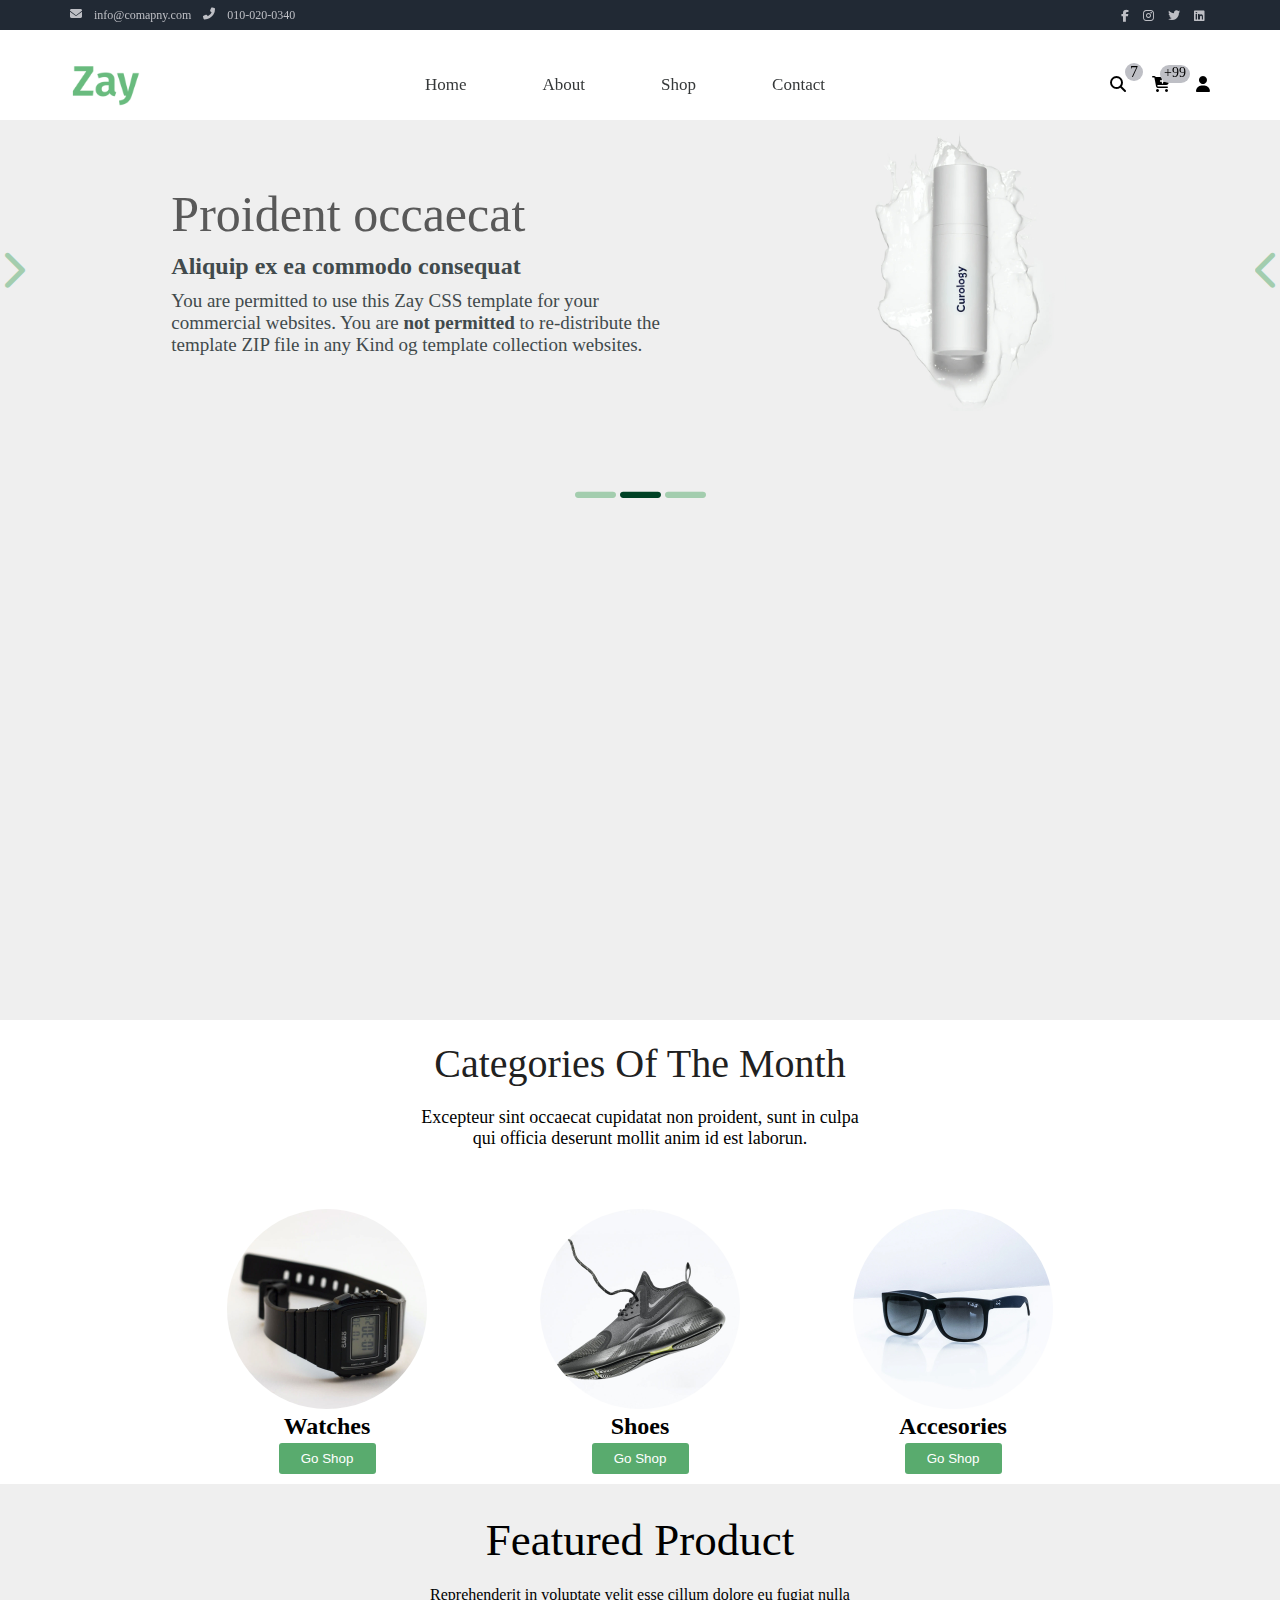
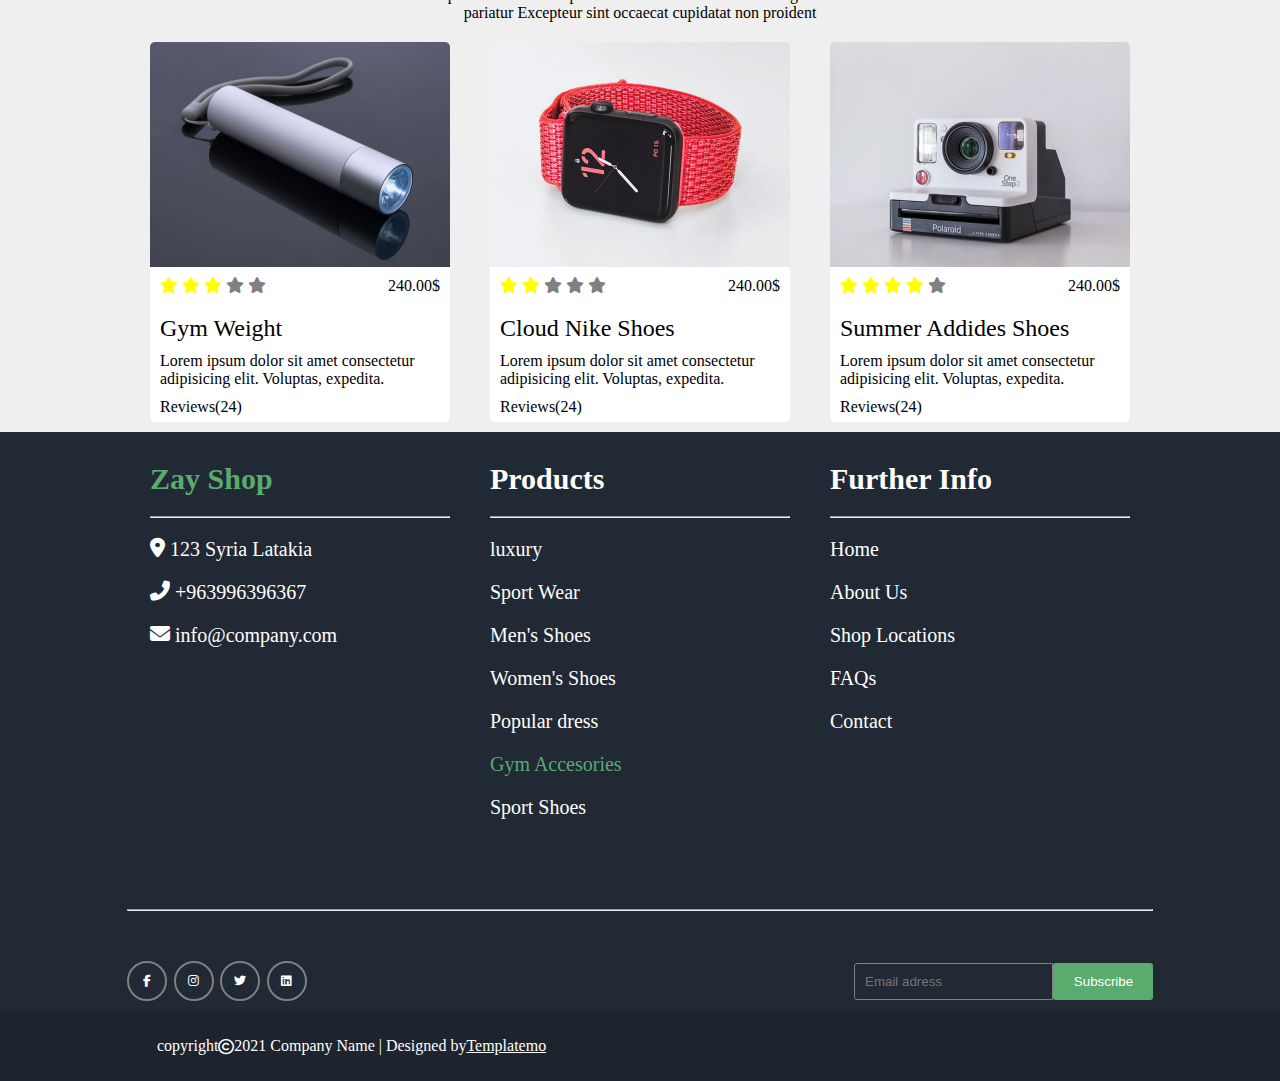
<file: index.html>
<!DOCTYPE html>
<html lang="en">
  <head>
    <meta charset="UTF-8" />
    <meta name="viewport" content="width=device-width, initial-scale=1.0" />
    <link
      rel="stylesheet"
      href="https://cdnjs.cloudflare.com/ajax/libs/font-awesome/6.5.1/css/all.min.css"
    />
    <link rel="stylesheet" href="./assets/css/style.css" />
    <title>Zay</title>
  </head>
  <body>
    <!-- start header -->
  
    <header class="header">
      <div class="es-container">
        <section class="tab">
          <div class="container">
            <div class="info">
              <i class="fa-solid fa-envelope"></i>
              <p>info@comapny.com</p>
              <i class="fa-solid fa-phone fa-flip-horizontal"></i>
              <p>010-020-0340</p>
            </div>
            <div class="social-media">
                <a href="https://www.facebook.com/" target="_blank"><i class="fa-brands fa-facebook-f"></i></a>
                <a href="https://www.instagram.com/" target="_blank"><i class="fa-brands fa-instagram"></i></a>
                <a href="https://twitter.com/" target="_blank"><i class="fa-brands fa-twitter"></i></a>
                <a href="https://www.linkedin.com/" target="_blank"><i class="fa-brands fa-linkedin"></i></a>
            </div>
          </div>
        </section>
        <div class="navbar">
          <nav class="container">
            <img src="./assets/img/apple-icon.png" width="70" alt="logo" />
            <ul class="list">
              <li><a href="./index.html">Home</a></li>
              <li><a href="./about.html">About</a></li>
              <li><a href="">Shop</a></li>
              <li><a href="./contact.html">Contact</a></li>
            </ul>
            <div class="icon">
              <div class="one"><i class="fa-solid fa-magnifying-glass"></i></div>
              <div class="two"><i class="fa-solid fa-cart-plus"></i></div>
              <div class="three"><i class="fa-solid fa-user"></i></div>
            </div>
            <i class="fa-solid fa-bars last"></i>
          </nav>
        </div>
      </div>
      <div class="hero">
        <div class="hero-info">
          <i class="fa-solid fa-chevron-right"></i>
          <div class="hero-content">
            <h1>Proident occaecat</h1>
            <h3>Aliquip ex ea commodo consequat</h3>
            <p>
              You are permitted to use this Zay CSS template for your commercial
              websites. You are <strong>not permitted</strong> to re-distribute
              the template ZIP file in any Kind og template collection websites.
            </p>
          </div>
          <img src="./assets/img/banner_img_02.jpg" width="300" />
          <i class="fa-solid fa-chevron-right fa-flip-horizontal"></i>
        </div>
        <div class="hero-icons">
          <i class="fa-solid fa-minus" style="color: #a3cdae"></i>
          <i class="fa-solid fa-minus" style="color: #004225"></i>
          <i class="fa-solid fa-minus" style="color: #a3cdae"></i>
        </div>
      </div>
      <!-- mobile -->
      <div class="hero-mobile">
        <div class="hero-info">
          <i class="fa-solid fa-chevron-right fa-flip-horizontal"></i>
          <img src="./assets/img/banner_img_03.jpg" width="300" />
          <i class="fa-solid fa-chevron-right"></i>
        </div>
        <div class="hero-content">
          <h1>Repr in Voluptate</h1>
          <h3>ULLamco laboris nisi ut</h3>
          <p>
            We bring you 100% free CSS templates for Your websites. If you wish
            to support TemplateMo, please make a small contribution via PayPal
            or tell Your friends about our website. Thank you
          </p>
        </div>
        <div class="hero-icons">
          <i class="fa-solid fa-minus" style="color: #a3cdae"></i>
          <i class="fa-solid fa-minus" style="color: #a3cdae"></i>
          <i class="fa-solid fa-minus" style="color: #004225"></i>
        </div>
      </div>
    </header>
    <!-- End header -->
    <section class="category">
      <h2>Categories Of The Month</h2>
      <p>
        Excepteur sint occaecat cupidatat non proident, sunt in culpa qui
        officia deserunt mollit anim id est laborun.
      </p>
      <div class="categories">
        <div class="categories-item">
          <img src="./assets/img/category_img_01.jpg" alt="category-img" />
          <h4>Watches</h4>
          <button>Go Shop</button>
        </div>
        <div class="categories-item">
          <img src="./assets/img/category_img_02.jpg" alt="category-img" />
          <h4>Shoes</h4>
          <button>Go Shop</button>
        </div>
        <div class="categories-item">
          <img src="./assets/img/category_img_03.jpg" alt="category-img" />
          <h4>Accesories</h4>
          <button>Go Shop</button>
        </div>
      </div>
    </section>
    <section class="products">
      <div class="information">
        <h2>Featured Product</h2>
        <p>
          Reprehenderit in voluptate velit esse cillum dolore eu fugiat nulla
          pariatur Excepteur sint occaecat cupidatat non proident
        </p>
      </div>
      <div class="features">
        <div class="feat">
          <img
            src="./assets/img/feature_prod_01.jpg"
            alt="feature-priduct image"
          />
          <div class="evaluation">
            <div class="stars">
              <i class="fa-solid fa-star"></i>
              <i class="fa-solid fa-star"></i>
              <i class="fa-solid fa-star"></i>
              <i class="fa-solid fa-star" style="color: gray;"></i>
              <i class="fa-solid fa-star" style="color: gray;"></i>
            </div>
            <div class="price">
              <span>240.00$</span>
            </div>
          </div>
          <div class="feat-info">
            <h2>Gym Weight</h2>
            <p>
              Lorem ipsum dolor sit amet consectetur adipisicing elit. Voluptas,
              expedita.
            </p>
            <p>Reviews(24)</p>
          </div>
        </div>
        <div class="feat">
          <img src="./assets/img/feature_prod_02.jpg" alt="" />
          <div class="evaluation">
            <div class="stars">
              <i class="fa-solid fa-star" style="color: yellow"></i>
              <i class="fa-solid fa-star" style="color: yellow"></i>
              <i class="fa-solid fa-star" style="color: gray"></i>
              <i class="fa-solid fa-star" style="color: gray"></i>
              <i class="fa-solid fa-star" style="color: gray"></i>
            </div>
            <div class="price">
              <span>240.00$</span>
            </div>
          </div>
          <div class="feat-info">
            <h2>Cloud Nike Shoes</h2>
            <p>
              Lorem ipsum dolor sit amet consectetur adipisicing elit. Voluptas,
              expedita.
            </p>
            <p>Reviews(24)</p>
          </div>
        </div>
        <div class="feat">
          <img src="./assets/img/feature_prod_03.jpg" alt="" />
          <div class="evaluation">
            <div class="stars">
              <i class="fa-solid fa-star" style="color: yellow"></i>
              <i class="fa-solid fa-star" style="color: yellow"></i>
              <i class="fa-solid fa-star" style="color: yellow"></i>
              <i class="fa-solid fa-star" style="color: yellow"></i>
              <i class="fa-solid fa-star" style="color: gray"></i>
            </div>
            <div class="price">
              <span>240.00$</span>
            </div>
          </div>
          <div class="feat-info">
            <h2>Summer Addides Shoes</h2>
            <p>
              Lorem ipsum dolor sit amet consectetur adipisicing elit. Voluptas,
              expedita.
            </p>
            <p>Reviews(24)</p>
          </div>
        </div>
      </div>
    </section>
    <footer class="footer">
      <div class="container">
        <div class="es-first-side">
          <div class="es-one box">
            <h3 class="one">Zay Shop</h3>
            <hr />
            <div class="footer-icon">
              <i class="fa-solid fa-location-dot"></i>
              <p>123 Syria Latakia</p>
            </div>
            <div class="footer-icon">
              <i class="fa-solid fa-phone fa-flip-horizontal"></i>
              <p>+963996396367</p>
            </div>
            <div class="footer-icon">
              <i class="fa-solid fa-envelope"></i>
              <p>info@company.com</p>
            </div>
          </div>
          <div class="es-two box">
            <h3 class="two">Products</h3>
            <hr />
            <p>luxury</p>
            <p>Sport Wear</p>
            <p>Men's Shoes</p>
            <p>Women's Shoes</p>
            <p>Popular dress</p>
            <p><span>Gym Accesories</span></p>
            <p>Sport Shoes</p>
          </div>
          <div class="es-three box">
            <h3 class="three">Further Info</h3>
            <hr />
            <p>Home</p>
            <p>About Us</p>
            <p>Shop Locations</p>
            <p>FAQs</p>
            <p>Contact</p>
          </div>
        </div>
        <div class="es-second-side">
          <hr />
          <div class="media">
            <div class="social-media">
              <a href="https://www.facebook.com/" target="_blank"><i class="fa-brands fa-facebook-f"></i></a>
              <a href="https://www.instagram.com/" target="_blank"><i class="fa-brands fa-instagram"></i></a>
              <a href="https://twitter.com/" target="_blank"><i class="fa-brands fa-twitter"></i></a>
              <a href="https://www.linkedin.com/" target="_blank"><i class="fa-brands fa-linkedin"></i></a>
            </div>
            <div class="subscribe">
              <input type="email" placeholder="Email adress" />
              <button class="btn">Subscribe</button>
            </div>
          </div>
        </div>
      </div>
      <p class="copy-right">
        copyright <i class="fa-regular fa-copyright"></i>2021 Company Name |
        Designed by <a href="https://templatemo.com/">Templatemo</a>
      </p>
    </footer>
  </body>
</html>
</file>
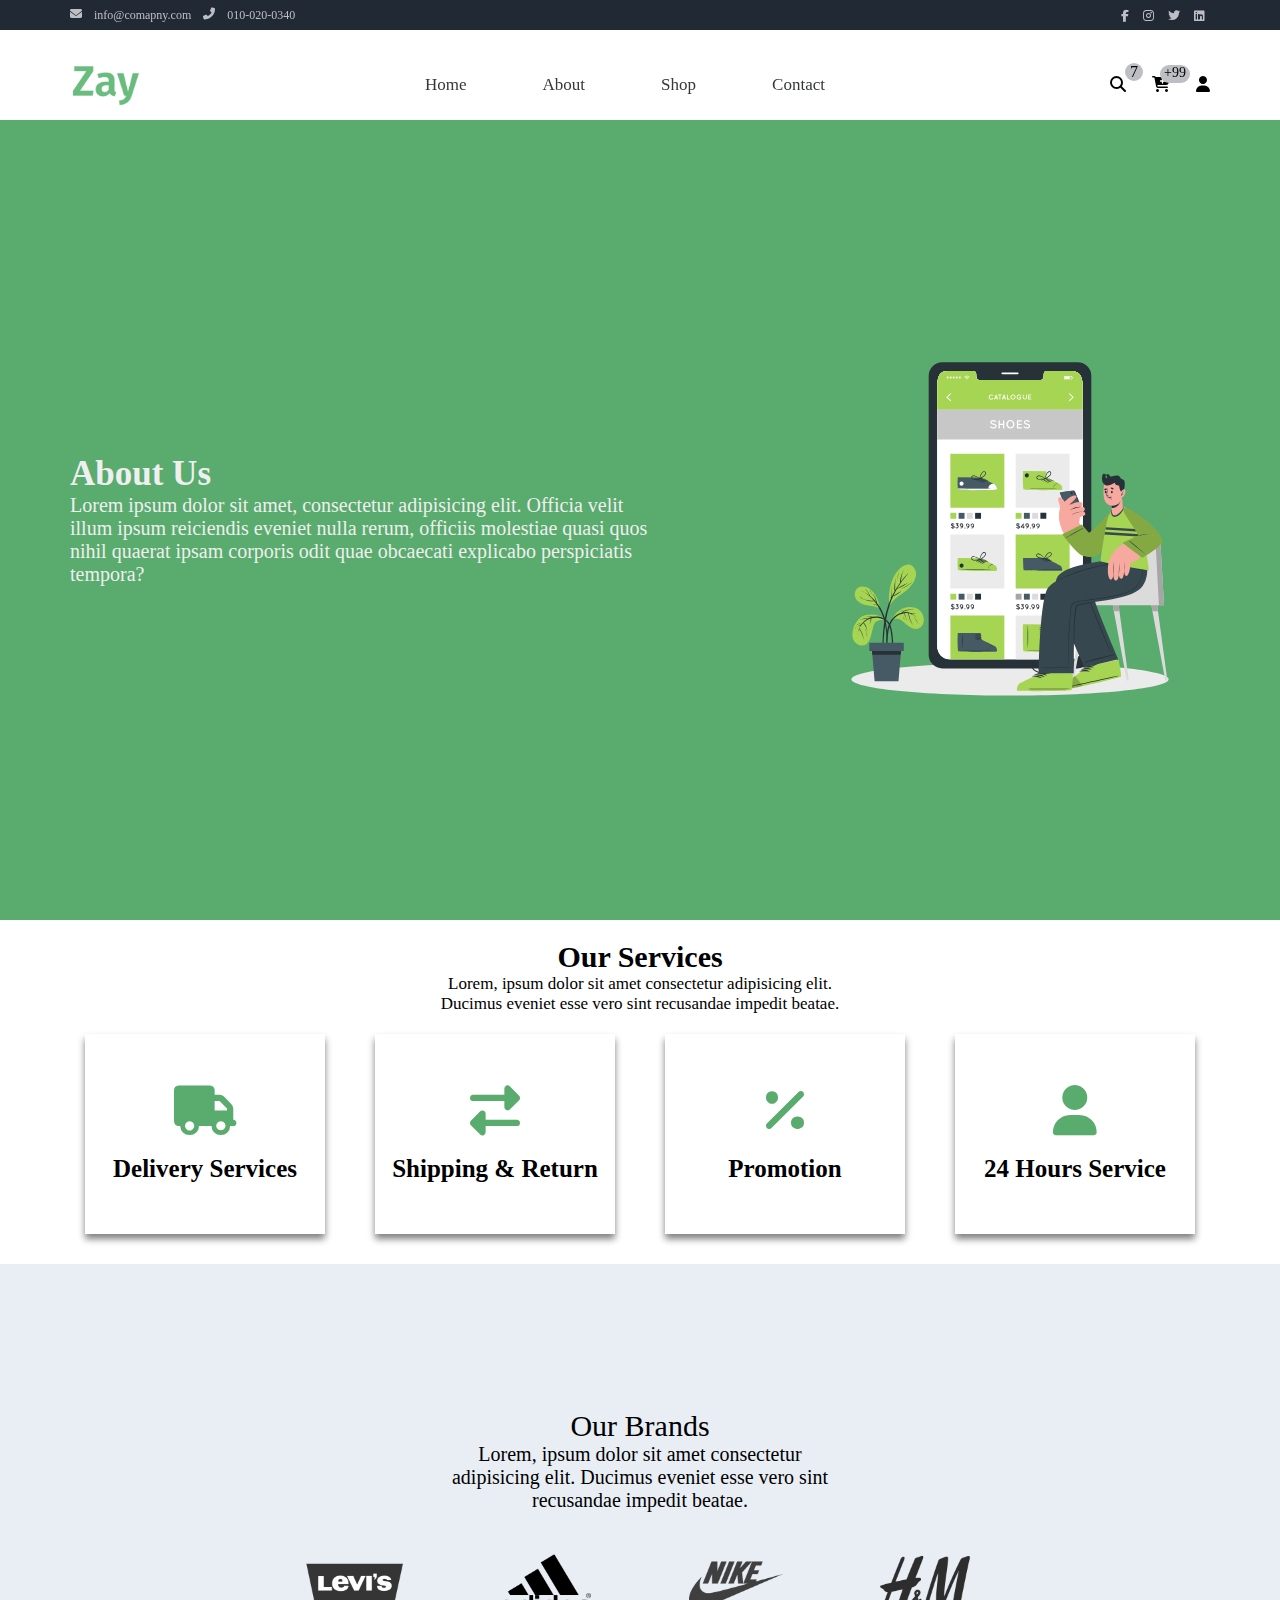
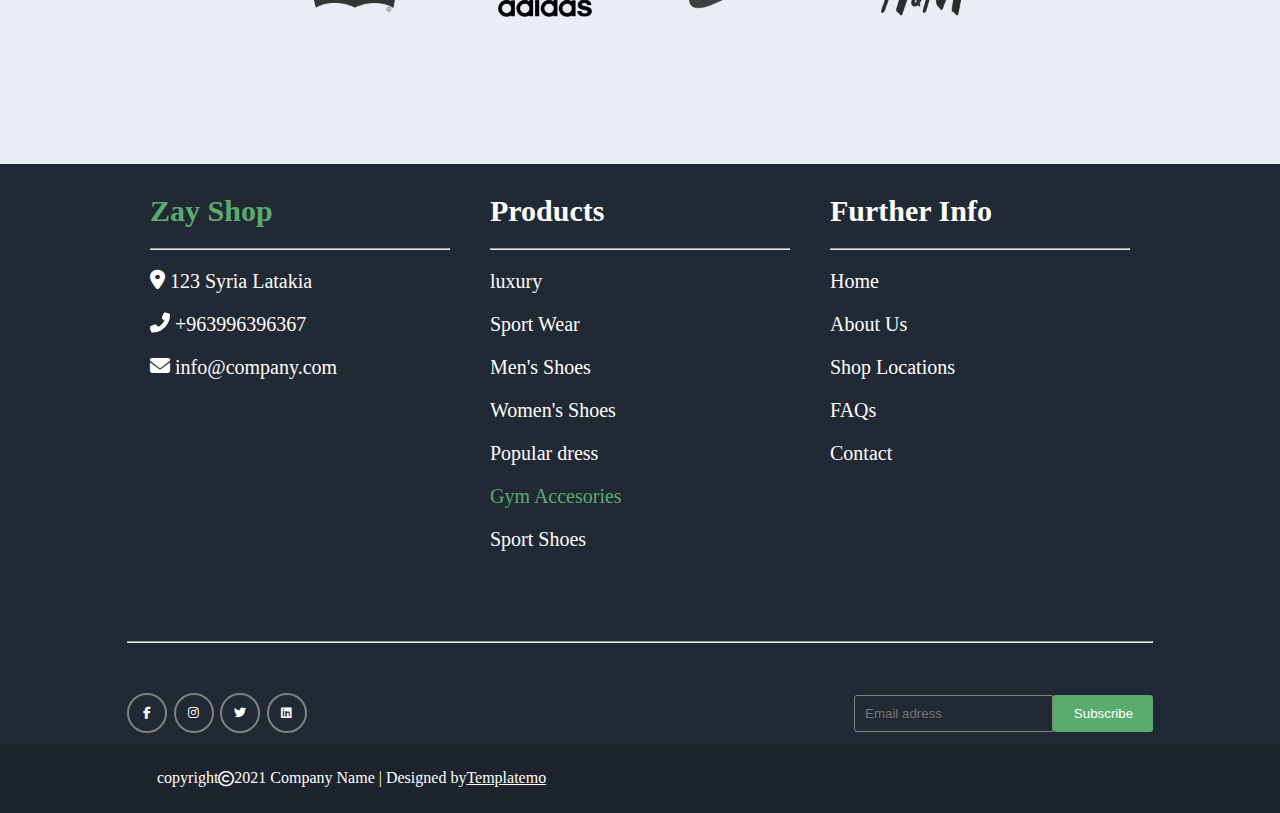
<file: about.html>
<!DOCTYPE html>
<html lang="en">
  <head>
    <meta charset="UTF-8" />
    <meta name="viewport" content="width=device-width, initial-scale=1.0" />
    <link rel="stylesheet" href="./assets/css/style.css" />
    <link
      rel="stylesheet"
      href="https://cdnjs.cloudflare.com/ajax/libs/font-awesome/6.5.1/css/all.min.css"
    />
    <title>About</title>
  </head>
  <body>

    <header class="header">
     <div class="es-container">
      <section class="tab">
        <div class="container">
          <div class="info">
            <i class="fa-solid fa-envelope"></i>
            <p>info@comapny.com</p>
            <i class="fa-solid fa-phone fa-flip-horizontal"></i>
            <p>010-020-0340</p>
          </div>
          <div class="social-media">
            <a href="https://www.facebook.com/" target="_blank"><i class="fa-brands fa-facebook-f"></i></a>
            <a href="https://www.instagram.com/" target="_blank"><i class="fa-brands fa-instagram"></i></a>
            <a href="https://twitter.com/" target="_blank"><i class="fa-brands fa-twitter"></i></a>
            <a href="https://www.linkedin.com/" target="_blank"><i class="fa-brands fa-linkedin"></i></a>
          </div>
        </div>
      </section>
      <div class="navbar">
      
        <nav class="container">
          <img src="./assets/img/apple-icon.png" width="70" alt="logo" />
          <ul class="list">
            <li><a href="./index.html">Home</a></li>
            <li><a href="./about.html">About</a></li>
            <li><a href="#">Shop</a></li>
            <li><a href="./contact.html">Contact</a></li>
          </ul>
          <div class="icon">
            <div class="one"><i class="fa-solid fa-magnifying-glass"></i></div>
            <div class="two"><i class="fa-solid fa-cart-plus"></i></div>
            <div class="three"><i class="fa-solid fa-user"></i></div>
          </div>
          <i class="fa-solid fa-bars last" style="color: black"></i>
        </nav>
      </div>
     </div>
      <div class="about-hero">
        <div class="container">
          <div class="about-hero-content">
            <h1>About Us</h1>
            <p>
              Lorem ipsum dolor sit amet, consectetur adipisicing elit. Officia
              velit illum ipsum reiciendis eveniet nulla rerum, officiis
              molestiae quasi quos nihil quaerat ipsam corporis odit quae
              obcaecati explicabo perspiciatis tempora?
            </p>
          </div>
          <img src="./assets/img/about-hero.svg" width="400" />
        </div>
      </div>
    </header>
    <section class="about-services">
      <div class="container">
        <div class="about-services-content">
          <h2>Our Services</h2>
          <p>
            Lorem, ipsum dolor sit amet consectetur adipisicing elit. Ducimus
            eveniet esse vero sint recusandae impedit beatae.
          </p>
        </div>
        <div class="about-services-sections">
          <div class="srv">
            <i class="fa-solid fa-truck"></i>
            <h3>Delivery Services</h3>
          </div>
          <div class="srv">
            <i class="fa-solid fa-right-left"></i>
            <h3>Shipping & Return</h3>
          </div>
          <div class="srv">
            <i class="fa-solid fa-percent"></i>
            <h3>Promotion</h3>
          </div>
          <div class="srv">
            <i class="fa-solid fa-user"></i>
            <h3>24 Hours Service</h3>
          </div>
        </div>
      </div>
    </section>
    <section class="about-brands">
      <div class="about-brands-content">
        <h2>Our Brands</h2>
        <p>
          Lorem, ipsum dolor sit amet consectetur adipisicing elit. Ducimus
          eveniet esse vero sint recusandae impedit beatae.
        </p>
      </div>
      <div class="about-brands-images">
        <img src="./assets/img/brand_01.png" alt="image for brand-1" />
        <img src="./assets/img/brand_02.png" alt="image for brand-2" />
        <img src="./assets/img/brand_03.png" alt="image for brand-3" />
        <img src="./assets/img/brand_04.png" alt="image for brand-4" />
      </div>
    </section>
    <footer class="footer">
      <div class="container">
        <div class="es-first-side">
          <div class="es-one box">
            <h3 class="one">Zay Shop</h3>
            <hr />
            <div class="footer-icon">
              <i class="fa-solid fa-location-dot"></i>
              <p>123 Syria Latakia</p>
            </div>
            <div class="footer-icon">
              <i class="fa-solid fa-phone fa-flip-horizontal"></i>
              <p>+963996396367</p>
            </div>
            <div class="footer-icon">
              <i class="fa-solid fa-envelope"></i>
              <p>info@company.com</p>
            </div>
          </div>
          <div class="es-two box">
            <h3 class="two">Products</h3>
            <hr />
            <p>luxury</p>
            <p>Sport Wear</p>
            <p>Men's Shoes</p>
            <p>Women's Shoes</p>
            <p>Popular dress</p>
            <p><span>Gym Accesories</span></p>
            <p>Sport Shoes</p>
          </div>
          <div class="es-three box">
            <h3 class="three">Further Info</h3>
            <hr />
            <p>Home</p>
            <p>About Us</p>
            <p>Shop Locations</p>
            <p>FAQs</p>
            <p>Contact</p>
          </div>
        </div>
        <div class="es-second-side">
          <hr />
          <div class="media">
            <div class="social-media">
              <a href="https://www.facebook.com/" target="_blank"><i class="fa-brands fa-facebook-f"></i></a>
              <a href="https://www.instagram.com/" target="_blank"><i class="fa-brands fa-instagram"></i></a>
              <a href="https://twitter.com/" target="_blank"><i class="fa-brands fa-twitter"></i></a>
              <a href="https://www.linkedin.com/" target="_blank"><i class="fa-brands fa-linkedin"></i></a>
            </div>
            <div class="subscribe">
              <input type="email" placeholder="Email adress" />
              <button class="btn">Subscribe</button>
            </div>
          </div>
        </div>
      </div>
      <p class="copy-right">
        copyright <i class="fa-regular fa-copyright"></i>2021 Company Name |
        Designed by <a href="https://templatemo.com/">Templatemo</a>
      </p>
    </footer>
  </body>
</html>
</file>
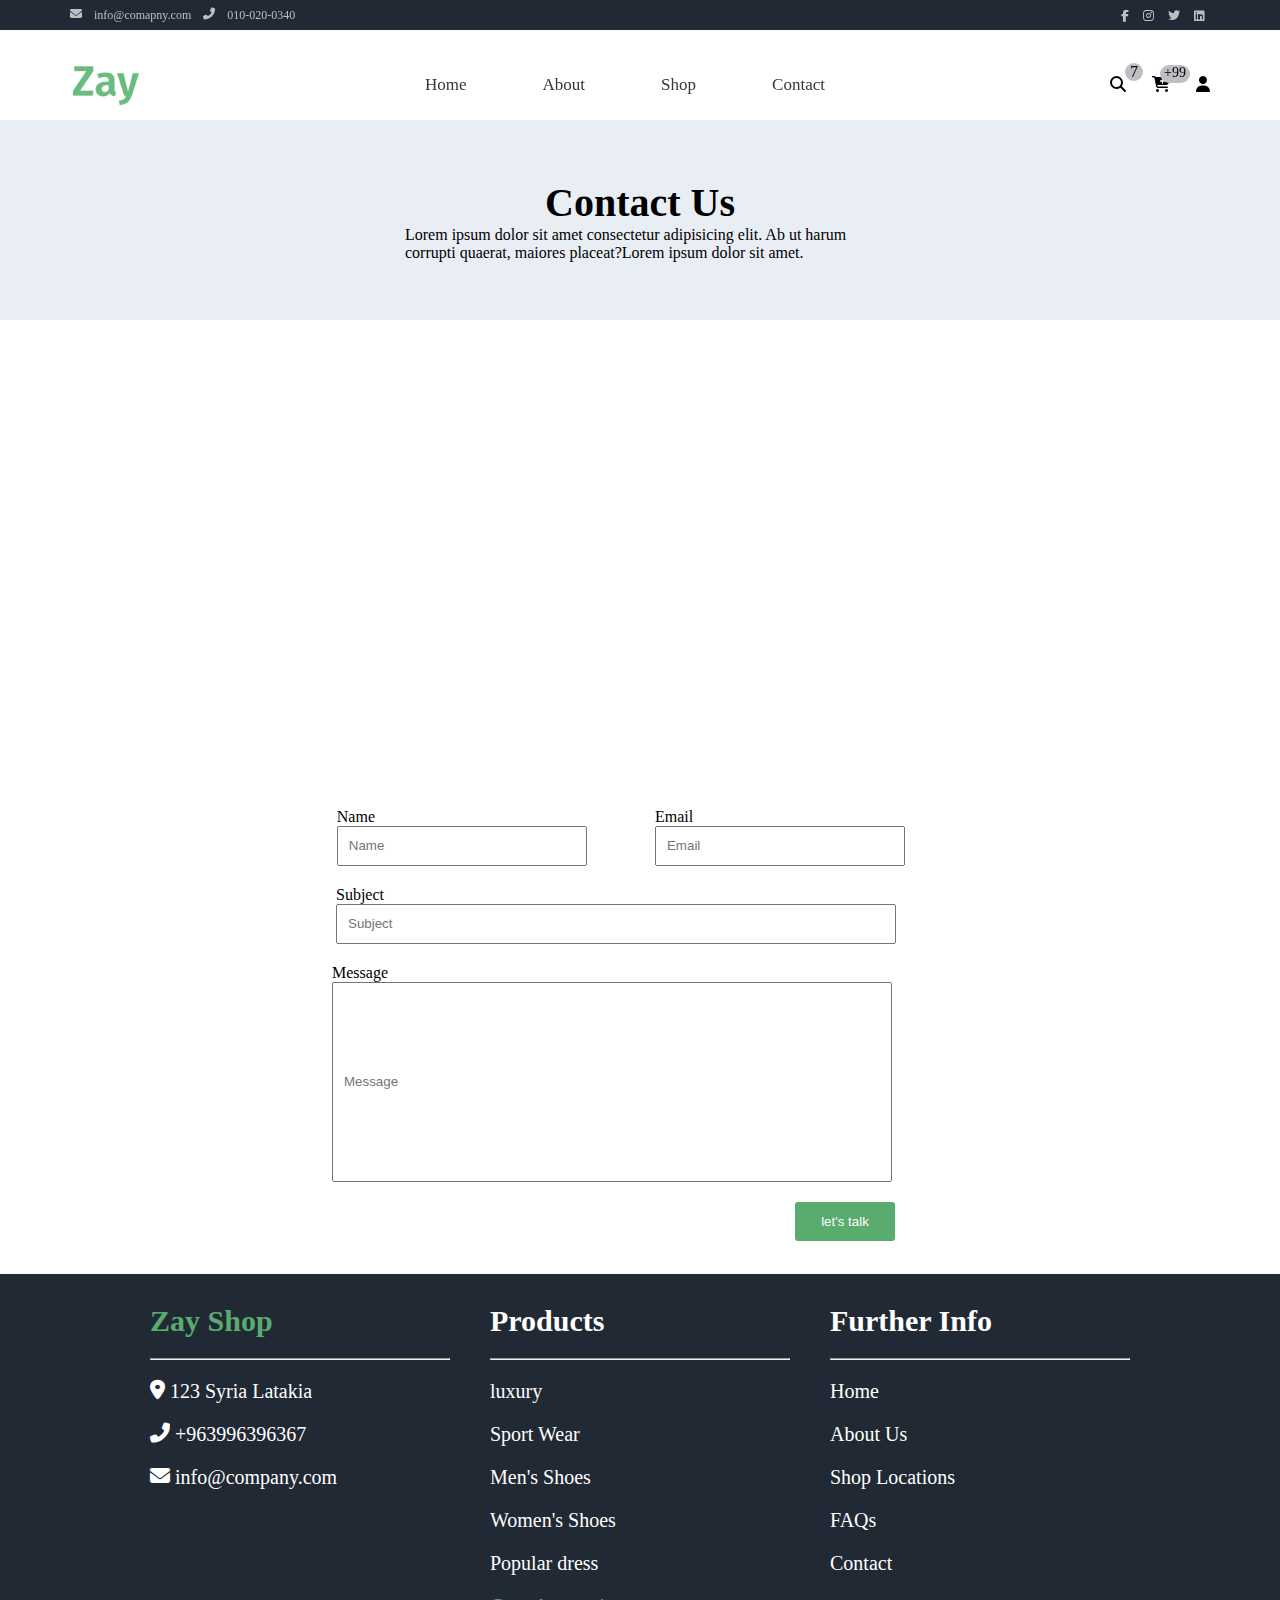
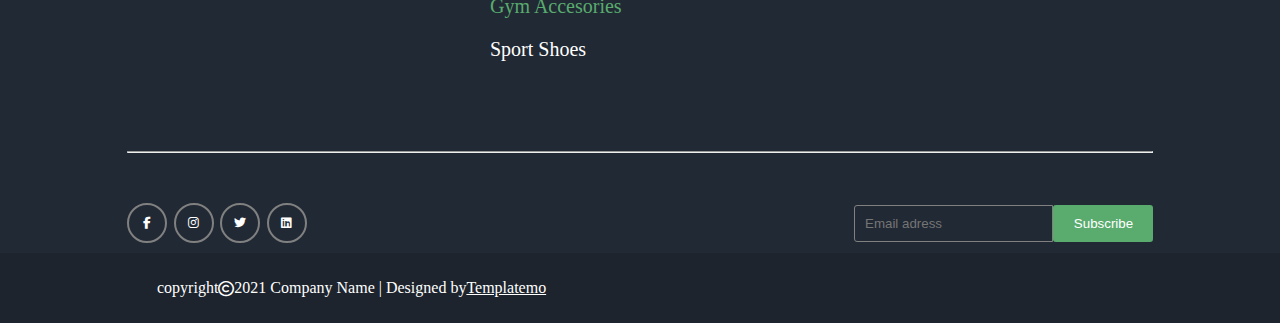
<file: contact.html>
<!DOCTYPE html>
<html lang="en">
  <head>
    <meta charset="UTF-8" />
    <meta name="viewport" content="width=device-width, initial-scale=1.0" />
    <link
      rel="stylesheet"
      href="https://cdnjs.cloudflare.com/ajax/libs/font-awesome/6.5.1/css/all.min.css"
    />
    <link rel="stylesheet" href="./assets/css/style.css" />
    <title>contact</title>
  </head>
  <body>

    <header class="header">
      <div class="es-container">
        <section class="tab">
          <div class="container">
            <div class="info">
              <i class="fa-solid fa-envelope"></i>
              <p>info@comapny.com</p>
              <i class="fa-solid fa-phone fa-flip-horizontal"></i>
              <p>010-020-0340</p>
            </div>
            <div class="social-media">
              <a href="#"><i class="fa-brands fa-facebook-f"></i></a>
              <a href="#"><i class="fa-brands fa-instagram"></i></a>
              <a href="#"><i class="fa-brands fa-twitter"></i></a>
              <a href="#"><i class="fa-brands fa-linkedin"></i></a>
            </div>
          </div>
        </section>
        <div class="navbar">
     
          <nav class="container">
            <img src="./assets/img/apple-icon.png" width="70" alt="logo" />
            <ul class="list">
              <li><a href="./index.html">Home</a></li>
              <li><a href="./about.html">About</a></li>
              <li><a href="">Shop</a></li>
              <li><a href="./contact.html">Contact</a></li>
            </ul>
            <div class="icon">
              <div class="one"><i class="fa-solid fa-magnifying-glass"></i></div>
              <div class="two"><i class="fa-solid fa-cart-plus"></i></div>
              <div class="three"><i class="fa-solid fa-user"></i></div>
            </div>
            <i class="fa-solid fa-bars last" style="color: black"></i>
          </nav>
        </div>
      </div>
      <div class="contact-hero">
        <div class="contact-hero-content">
          <h1>Contact Us</h1>
          <p>
            Lorem ipsum dolor sit amet consectetur adipisicing elit. Ab ut harum
            corrupti quaerat, maiores placeat?Lorem ipsum dolor sit amet.
          </p>
        </div>
      </div>
    </header>
    <div class="map">
      <iframe
        src="https://www.google.com/maps/embed?pb=!1m18!1m12!1m3!1d426087.69236109225!2d35.69118807343749!3d33.45425379999999!2m3!1f0!2f0!3f0!3m2!1i1024!2i768!4f13.1!3m3!1m2!1s0x1518e15ee77415a3%3A0xcd1a3831b497c5e0!2sDiGiShi!5e0!3m2!1sen!2s!4v1712227530531!5m2!1sen!2s"
        width="600"
        height="450"
        style="border: 0"
        allowfullscreen=""
        loading="lazy"
        referrerpolicy="no-referrer-when-downgrade"
      ></iframe>
    </div>
    <!-- End header -->
    <form action="" class="form">
      <div class="container">
        <div class="es-1">
          <div class="input-box">
            <label for="name">Name</label>
            <input type="text" placeholder="Name" />
          </div>
          <div class="input-box">
            <label for="email">Email</label>
            <input type="email" placeholder="Email" />
          </div>
        </div>
      </div>
      <div class="es-2">
        <div class="input-box">
          <label for="subject">Subject</label>
          <input class="subject" type="text" placeholder="Subject" />
        </div>
      </div>
      <div class="es-3">
        <div class="input-box">
          <label for="message">Message</label>
          <input class="message" type="text" placeholder="Message" />
        </div>
      </div>
      <div class="es-button">
        <button class="btn">let's talk</button>
      </div>
    </form>

    <footer class="footer">
      <div class="container">
        <div class="es-first-side">
          <div class="es-one box">
            <h3 class="one">Zay Shop</h3>
            <hr />
            <div class="footer-icon">
              <i class="fa-solid fa-location-dot"></i>
              <p>123 Syria Latakia</p>
            </div>
            <div class="footer-icon">
              <i class="fa-solid fa-phone fa-flip-horizontal"></i>
              <p>+963996396367</p>
            </div>
            <div class="footer-icon">
              <i class="fa-solid fa-envelope"></i>
              <p>info@company.com</p>
            </div>
          </div>
          <div class="es-two box">
            <h3 class="two">Products</h3>
            <hr />
            <p>luxury</p>
            <p>Sport Wear</p>
            <p>Men's Shoes</p>
            <p>Women's Shoes</p>
            <p>Popular dress</p>
            <p><span>Gym Accesories</span></p>
            <p>Sport Shoes</p>
          </div>
          <div class="es-three box">
            <h3 class="three">Further Info</h3>
            <hr />
            <p>Home</p>
            <p>About Us</p>
            <p>Shop Locations</p>
            <p>FAQs</p>
            <p>Contact</p>
          </div>
        </div>
        <div class="es-second-side">
          <hr />
          <div class="media">
            <div class="social-media">
              <a href="https://www.facebook.com/" target="_blank"><i class="fa-brands fa-facebook-f"></i></a>
              <a href="https://www.instagram.com/" target="_blank"><i class="fa-brands fa-instagram"></i></a>
              <a href="https://twitter.com/" target="_blank"><i class="fa-brands fa-twitter"></i></a>
              <a href="https://www.linkedin.com/" target="_blank"><i class="fa-brands fa-linkedin"></i></a>
            </div>
            <div class="subscribe">
              <input type="email" placeholder="Email adress" />
              <button class="btn">Subscribe</button>
            </div>
          </div>
        </div>
      </div>
      <p class="copy-right">
        copyright <i class="fa-regular fa-copyright"></i>2021 Company Name |
        Designed by <a href="https://templatemo.com/">Templatemo</a>
      </p>
    </footer>
  </body>
</html>
</file>
<file: assets/css/style.css>
/* start global rules */
* {
    padding: 0;
    margin: 0;
    box-sizing: border-box;
}

:root {
    --tab-color: #212934;
    --main-color: #BEBFC5;
    --link-color: #353839;
    --hero-color: #efefef;
}

li {
    list-style: none;
}

.container {
    padding: 0 15px;
    margin: 0 auto;
}

/* small */
@media (min-width:768px) {
    .container {
        width: 750px;
    }
}

/* medium */
@media (min-width:992px) {
    .container {
        width: 970px;
    }
}

/* large */
@media (min-width:1200px) {
    .container {
        width: 1170px;
    }
}

/* end global rules */

/* start hedaer */
.tab {
    background-color: var(--tab-color);
}

.tab .container {
    background-color: var(--tab-color);
    height: 30px;
    display: flex;
    justify-content: space-between;
    align-items: center;
}

.info {
    display: flex;
    gap: 12px;
    padding: 10px 0;
}

.info i,
.info p {
    color: var(--main-color);
    font-size: 12px;
}

.social-media a {
    padding: 5px;
    color: var(--main-color);
    font-size: 12px;
}

@media (min-width: 300px) and (max-width: 767px) {
    .tab .container {
        display: none;
    }
    
}

.header {
    position: relative;
    top: 0;
}
.es-container {
    position: sticky;
    top: 0;
    z-index: 5;
}
.navbar .container {
    margin-top: 20px;
}
.header .navbar .container {
    display: flex;
    justify-content: space-between;
    align-items: center;
}

.header .navbar .container .list {
    width: 400px;
    display: flex;
    justify-content: space-between;
}

.header .navbar .container .list a {
    text-decoration: none;
    color: var(--link-color);
    font-size: 17px;
}

.header .navbar .container .icon {
    width: 100px;
    display: flex;
    justify-content: space-between;
    align-items: center;
}

.header .navbar .container .icon .two::after {
   content: '7';
    width: 18px;
    height: 18px;
    border-radius: 50%;
    background-color: var(--main-color);
    position: absolute;
    top: 63px;
    right: 137px;
    text-align: center;
}

.header .navbar .container .icon .three::after {
    content: '+99';
    width: 30px;
    height: 18px;
    border-radius: 10px;
    background-color: var(--main-color);
    position: absolute;
    top: 65px;
    right: 90px;
    text-align: center;
    font-size: 14px;
}

.header .navbar .container .last {
    display: none;
    color: black;
}

@media (max-width: 767px) {
    .list a {
        display: none;
    }

    .icon i {
        display: none;
    }

    .header .navbar .container .icon .two::after {
        display: none;
    }

    .header .navbar .container .icon .three::after {
        display: none;
    }

    .header .navbar .container .last {
        display: block;
        font-size: 30px;
        margin-top: -30px;
    }

    .navbar .container img {
        margin-top: -20px;
    }
}

@media (min-width: 767px) and (max-width: 1024px) {
    .header .navbar .container .icon .two::after {
        right: 76px;
    }

    .header .navbar .container .icon .three::after {
        right: 25px;
    }

}

@media (min-width: 1440px) {
    .header .navbar .container .icon .two::after {
        right: 13%;
    }

    .header .navbar .container .icon .three::after {
        right: 9%;
    }
}

@media (min-width: 2560px) {
    .header .navbar .container .icon .two::after {
        right: 29%;
    }

    .header .navbar .container .icon .three::after {
        right: 27%;
    }
}

.hero {
    height: 100vh;
    display: flex;
    flex-direction: column;
    gap: 50px;
    background-color: var(--hero-color);
}

.hero-info {
    display: flex;
    justify-content: space-between;
    align-items: center;
}

.hero-icons {
    display: flex;
    justify-content: center;
}

.hero .hero-icons i {
    font-size: 50px;
}

.hero-content {
    display: flex;
    flex-direction: column;
    justify-content: center;
    gap: 10px;
}

.hero-content h1 {
    font-size: 50px;
    color: #595959;
    font-weight: 100;
}

.hero-content h3 {
    color: #414A4C;
    font-size: 24px;
}

.hero-content p {
    color: #414A4C;
    width: 491px;
    font-size: 19px;
}

.hero i {
    font-size: 40px;
    color: #a3cdae;
}

.hero-mobile {
    display: none;
}

@media (min-width: 300px) and (max-width: 767px) {
    .hero {
        display: none;
    }

    .hero-mobile {
        height: max-content;
        display: flex;
        flex-direction: column;
        align-items: center;
        background-color: var(--hero-color);
        width: 100%;
    }

    .hero-mobile .hero-info i {
        color: #a3cdae;
        font-size: 30px;
    }

    .hero-mobile .hero-info {
        align-items: flex-end;
    }

    .hero-mobile .hero-content {
        width: 200px;
    }

    .hero-mobile .hero-content p {
        width: 200px;
    }

    .hero-mobile .hero-content h3 {
        font-size: 18px;
    }

    .hero-mobile .hero-icons i {
        font-size: 25px;
    }

    .hero-mobile .hero-info img {
        margin-top: 20px;
    }
}

/* End hedaer */
/* start categories */
.category {
    height: 500px;
}

.category h2 {
    font-size: 40px;
    text-align: center;
    margin-top: 20px;
    font-weight: 100;
    color: #212121;
}

.category p {
    width: 450px;
    margin: 20px auto 0;
    text-align: center;
    font-size: 18px;

}

.categories {
    display: flex;
    flex-wrap: wrap;
    justify-content: center;
    gap: 113px;
    align-items: center;
    margin-top: 60px;
}

.categories .categories-item {
    display: flex;
    flex-wrap: wrap;
    flex-direction: column;
    justify-content: space-between;
    align-items: center;
    height: 265px;
}
.categories .categories-item h4 {
    font-size: 24px;
}

.categories .categories-item img {
    width: 200px;
    border-radius: 50%;
}

.categories .categories-item button {
    width: 97px;
    padding: 8px 1px;
    background-color: #59ab6e;
    border: none;
    color: white;
    border-radius: 3px;
}

@media (max-width: 767px) {
    .categories {
        flex-direction: column;
    }

    .category p {
        width: 100%;
    }

    .category {
        height: max-content;
    }
    
    .category h2 {
        font-size: 30px;
}
}

/* End categories */
/* start product */
.products {
    background-color: var(--hero-color);
    height: 570px;
}

.products .information h2 {
    font-size: 45px;
    text-align: center;
    padding-top: 20px;
    font-weight: 100;
}

.products .information p {
    width: 450px;
    margin: 20px auto;
    text-align: center;
}

/* End product */
/* start Features */
.features {
    display: flex;
    justify-content: center;
    flex-wrap: wrap;
    gap: 40px;
}

.features .feat {
    width: 300px;
    height: 380px;
    display: flex;
    flex-direction: column;
    justify-content: space-between;
    border-radius: 5px;
    background-color: #fff;
}

.features .feat img {
    width: 100%;
    border-top-left-radius: 5px;
    border-top-right-radius: 5px;
}

.features .feat .evaluation {
    padding: 10px;
    display: flex;
    justify-content: space-between;
}
.features .feat:first-child .evaluation .stars:nth-child(1),
.features .feat:first-child .evaluation .stars:nth-child(2),
.features .feat:first-child .evaluation .stars:nth-child(3)
{
    color: yellow;
}

.feat .feat-info {
    padding: 10px;
    display: flex;
    flex-direction: column;
    gap: 10px;
    margin-bottom: 20px;
}

.feat-info h2 {
    font-weight: 300;
}

@media (max-width: 767px) {
    .products {
        height: max-content;
        margin-top: 10px;
    }

    .products .information p {
        width: 100%;
    }

    .features .feat {
        width: 80%;
        margin: 0 10%;
        height: max-content;
    }

    .features {
        gap: 20px;
        padding-bottom: 20px;
    }
}

@media (min-width: 768px) {
    .category {
        height: max-content;
    }

    .products {
        margin-top: 10px;
        padding: 10px 0;
        height: max-content;
    }
}

/* End Features */
/* start footer */
.footer {
    background-color: var(--tab-color);
}
.footer .container {
    height: max-content;
    padding-top: 30px;
    display: flex;
    flex-direction: column;
    gap: 90px;
}

.footer .es-first-side {
    display: flex;
    justify-content: center;
    flex-wrap: wrap;
    gap: 40px;
}

.footer .es-first-side .box {
    width: 300px;
    height: 300px;
}

.footer .es-first-side h3 {
    font-size: 30px;
}

.footer .es-first-side .es-one {
    display: flex;
    flex-direction: column;
    align-items: flex-start;
    gap: 20px;
    font-size: 20px;
    color: white;
}

.footer .es-first-side .es-one .one {
    color: #59ab6e;
}

.footer .es-first-side .es-one .footer-icon {
    display: flex;
    justify-content: center;
    gap: 5px;
    color: white;
}
.footer .es-first-side .es-one hr,
.footer .es-first-side .es-two hr,
.footer .es-first-side .es-three hr {
    width: 300px;
    color: #F0FFFF;
}
.footer .es-first-side .es-two {
    display: flex;
    flex-direction: column;
    gap: 20px;
    font-size: 20px;
    color: white;
}
.footer .es-first-side .es-two span {
    color: #59ab6e;
}

.footer .es-first-side .es-three {
    display: flex;
    flex-direction: column;
    align-items: flex-start;
    gap: 20px;
    font-size: 20px;
    color: white;
}
@media (max-width: 1024px) {
    .footer .es-first-side {
        flex-wrap: nowrap;
        gap: 35px;
        justify-content: space-around;
    }
    .footer .es-first-side .box {
        width: 200px;
    }

}
@media (max-width: 768px) {
    .footer {
        height: max-content;
    }

    .footer .es-first-side {
        justify-content: flex-start;
        gap: 40px;
    }

    .footer .es-first-side .box {
        height: max-content;
    }
    .footer .es-first-side .es-one hr,
    .footer .es-first-side .es-two hr,
    .footer .es-first-side .es-three hr {
       width: 100%;
    }
}

.es-second-side {
    display: flex;
    flex-direction: column;
    align-items: center;
    gap: 30px;
    height: max-content;
}
.footer .es-second-side hr {
    width: 90%;
    text-align: center;
}
.es-second-side .media {
    width: 90%;
    display: flex;
    justify-content: space-between;
    align-items: center;
    margin-top: 20px;
}
.es-second-side .subscribe {
    display: flex;
    gap: 0;
}
.es-second-side .media input {
    background-color: transparent;
    border: 1px solid gray;
    padding: 10px;
    border-top-left-radius: 3px;
    border-bottom-left-radius: 3px;
}
.es-second-side .media .btn {
    color: #fff;
    background-color:#59ab6e;
    padding: 10px;
    border-left: 1px solid #59ab6e;
    border-top-right-radius: 3px;
    border-bottom-right-radius: 3px;
}
.media .social-media {
    display: flex;
    flex-wrap: wrap;
    justify-content: space-between;
    width: 180px;
}
.media .social-media a {
    display: flex;
    align-items: center;
    justify-content: center;
    flex-wrap: wrap;
    width: 40px;
    height: 40px;
    background-color: transparent;
    border: 2px solid gray;
    border-radius: 50%;
    text-decoration: none;
}
.media .social-media a i {
    color: #fff;
}
.footer  .copy-right {
    width: 100%;
    height: 70px;
    color: white;
    background-color: #1d242d;
    display: flex;
    flex-wrap: wrap;
    align-items: center;
    justify-content: flex-start;
    margin-top: 10px;
    padding-left: 157px;
}
.footer .copy-right a {
    color: white;
}
@media (max-width: 767px) {
    .footer {
        width: 100%;
    }
    .es-second-side .media {
        flex-wrap: wrap;
        gap: 25px;
        justify-content: flex-start;
        margin-right: 30px;
    }
    .footer .es-second-side hr {
        width: 100%;
    }
    .footer  .copy-right {
        height: 50px;
        padding: 5px;
        text-align: center;
    }
}
/* end footer */
/* start about page */
.about-hero {
    background-color: #59ab6e;
}
.about-hero .container {
    height: calc(100vh - 100px);
    display: flex;
    justify-content: space-between;
    align-items: center;
}
.about-hero .container .about-hero-content {
    width: 600px;
    color: var(--hero-color);
}
.about-hero .container .about-hero-content h1 {
    font-size: 35px;
}
.about-hero .container .about-hero-content p {
    font-size: 20px;
}
@media (min-width: 300px) and (max-width: 767px) {
    .about-hero .container {
        width: 100%;
        height: 100vh;
        flex-direction: column;
        justify-content: center;
    }
    .about-hero .container .about-hero-content {
        width: 100%;
    }
    .about-hero .container .about-hero-content h1 {
        font-size: 20px;
    }
    .about-hero .container .about-hero-content p {
        font-size: 13px;
    }
    .about-hero img {
        width: 100%;
    }
}
/* end heroabout */
.about-services .container {
    height: 500px;
    display: flex;
    flex-direction: column;
    justify-content: center;
    align-items: center;
    gap: 20px;
}
.about-services .about-services-content {
    text-align: center;
    margin-top: 20px;
    width: 400px;
}
.about-services .about-services-content h2 {
    font-size: 30px;
}
.about-services .about-services-content p {
    font-size: 17px;
}
.about-services .about-services-sections {
    display: flex;
    flex-wrap: wrap;
    justify-content: center;
    align-items: center;
    gap: 50px;
    padding-bottom: 30px;
}
.about-services .about-services-sections .srv {
    width: 240px;
    height: 200px;
    display: flex;
    flex-direction: column;
    justify-content: center;
    align-items: center;
    gap: 20px;    
    box-shadow: 0px 5px 7px gray;
}
.about-services .about-services-sections .srv i {
    font-size: 50px;
    color: #59ab6e;
}
.about-services .about-services-sections .srv  h3 {
    font-size: 25px;
}
@media (min-width: 300px) and (max-width: 767px) {
    .about-services .container {
        justify-content: center;
        height: max-content;
    }
    .about-services .about-services-content {
        width: 100%;
    }
    .about-services .about-services-sections {
        gap: 20px;
    }
    .about-services .about-services-sections .srv {
        width: 80%;
        margin: 5px 10%;
    }
    .about-services .about-services-content h2 {
        font-size: 50px;
    }
}
/* end about services */
/* start about brand */
.about-brands {
    height: 500px;
    display: flex;
    flex-wrap: wrap;
    flex-direction: column;
    justify-content: center;
    align-items: center;
    gap: 40px;
    background-color: #e9eef5
}
.about-brands-content {
    width: 400px;
    text-align: center;
}
.about-brands-content h2 {
    font-size: 30px;
    font-weight: 200;
}
.about-brands-content p {
    font-size: 20px;
}
.about-brands-images {
    display: flex;
    justify-content: center;
    gap: 90px;
}
.about-brands-images img {
    width: 100px;
    filter: grayscale(100%);
}
@media (min-width: 300px) and (max-width: 767px) {
    .about-brands {
        width: 100%;
        height: max-content;
        padding-bottom: 30px;
    }
    .about-brands-content {
        width: 100%;
        text-align: center;
    }
    .about-brands-images {
        width: 100%;
        gap: 10px;
    }
    .about-brands-images img {
        width: 50px;
        filter: grayscale(100%);
    }
    .about-brands-content {
        margin-top: 20px;
    }
}
@media (min-width: 768px) {
    .about-services .container {
        justify-content: center;
        height: max-content;
    }
}
@media (min-width: 992px) {
    .footer {
        height: max-content;
    }

    .footer .es-first-side .box {
        height: max-content;
    }
    .footer .es-first-side .es-one hr,
    .footer .es-first-side .es-two hr,
    .footer .es-first-side .es-three hr {
       width: 100%;
    }
    .copy-right {
        justify-content: center;
    }
}
/* end about brand */
/* end about page */
/* ########################## */
/* start contact page */
/* start contact hero */
.contact-hero {
    background-color: #e9eef5;
    display: flex;
    flex-direction: column;
    justify-content: center;
    align-items: center;
}
.contact-hero .contact-hero-content {
    height: 200px;
    display: flex;
    flex-direction: column;
    justify-content: center;
    align-items: center;
}
.contact-hero .contact-hero-content h1 {
    font-size: 40px;
}
.contact-hero .contact-hero-content p {
    width: 470px;
}
.map iframe {
    width: 100%;
}
@media (min-width: 320px) and (max-width: 767px) {
    .contact-hero .contact-hero-content p {
        width: 100%;
        text-align: center;
    }

}
/* end contact hero */
.form {
    height: 500px;
    display: flex;
    flex-wrap: wrap;
    flex-direction: column;
    justify-content: center;
    align-items: center;
    gap: 20px;
}
.form .es-1 {
   display: flex;
   flex-wrap: wrap;
   justify-content: center;
   align-items: center;
   gap: 30px;
}
.form .input-box {
    display: flex;
    flex-wrap: wrap;
}
.form .input-box label {
    width: 95%;
}
.form .input-box input {
    width: 250px;
    height: 40px;
}
.form .input-box .subject {
    width: 560px;
}
.form .input-box .message {
    width: 560px;
    height: 200px;
}
.es-button {
    width: 510px;
    display: flex;
    justify-content: flex-end;
}
.btn {
    width: 100px;
    padding: 12px 10px;
    background-color: #59ab6e;
    border: none;
    color: white;
    border-radius: 3px;
}
.form input::placeholder {
    padding: 10px;
}
@media (min-width: 320px) and (max-width: 768px) {
    .form {
        margin-top: 10px;
        height: max-content;
        width: 100%;
        gap: 25px;
        align-items: flex-start;
    }
    .form .input-box {
        width: 100%;
    }
    .form .input-box .subject {
        width: 100%;
    }
    .form .input-box .message {
        width: 100%;
        height: 250px;
    }
    .form .es-2, .form .es-3 {
        margin-left: 5%;
    }
    .es-button {
        width: 60%;
        margin-bottom: 5px;
    }
}
</file>
